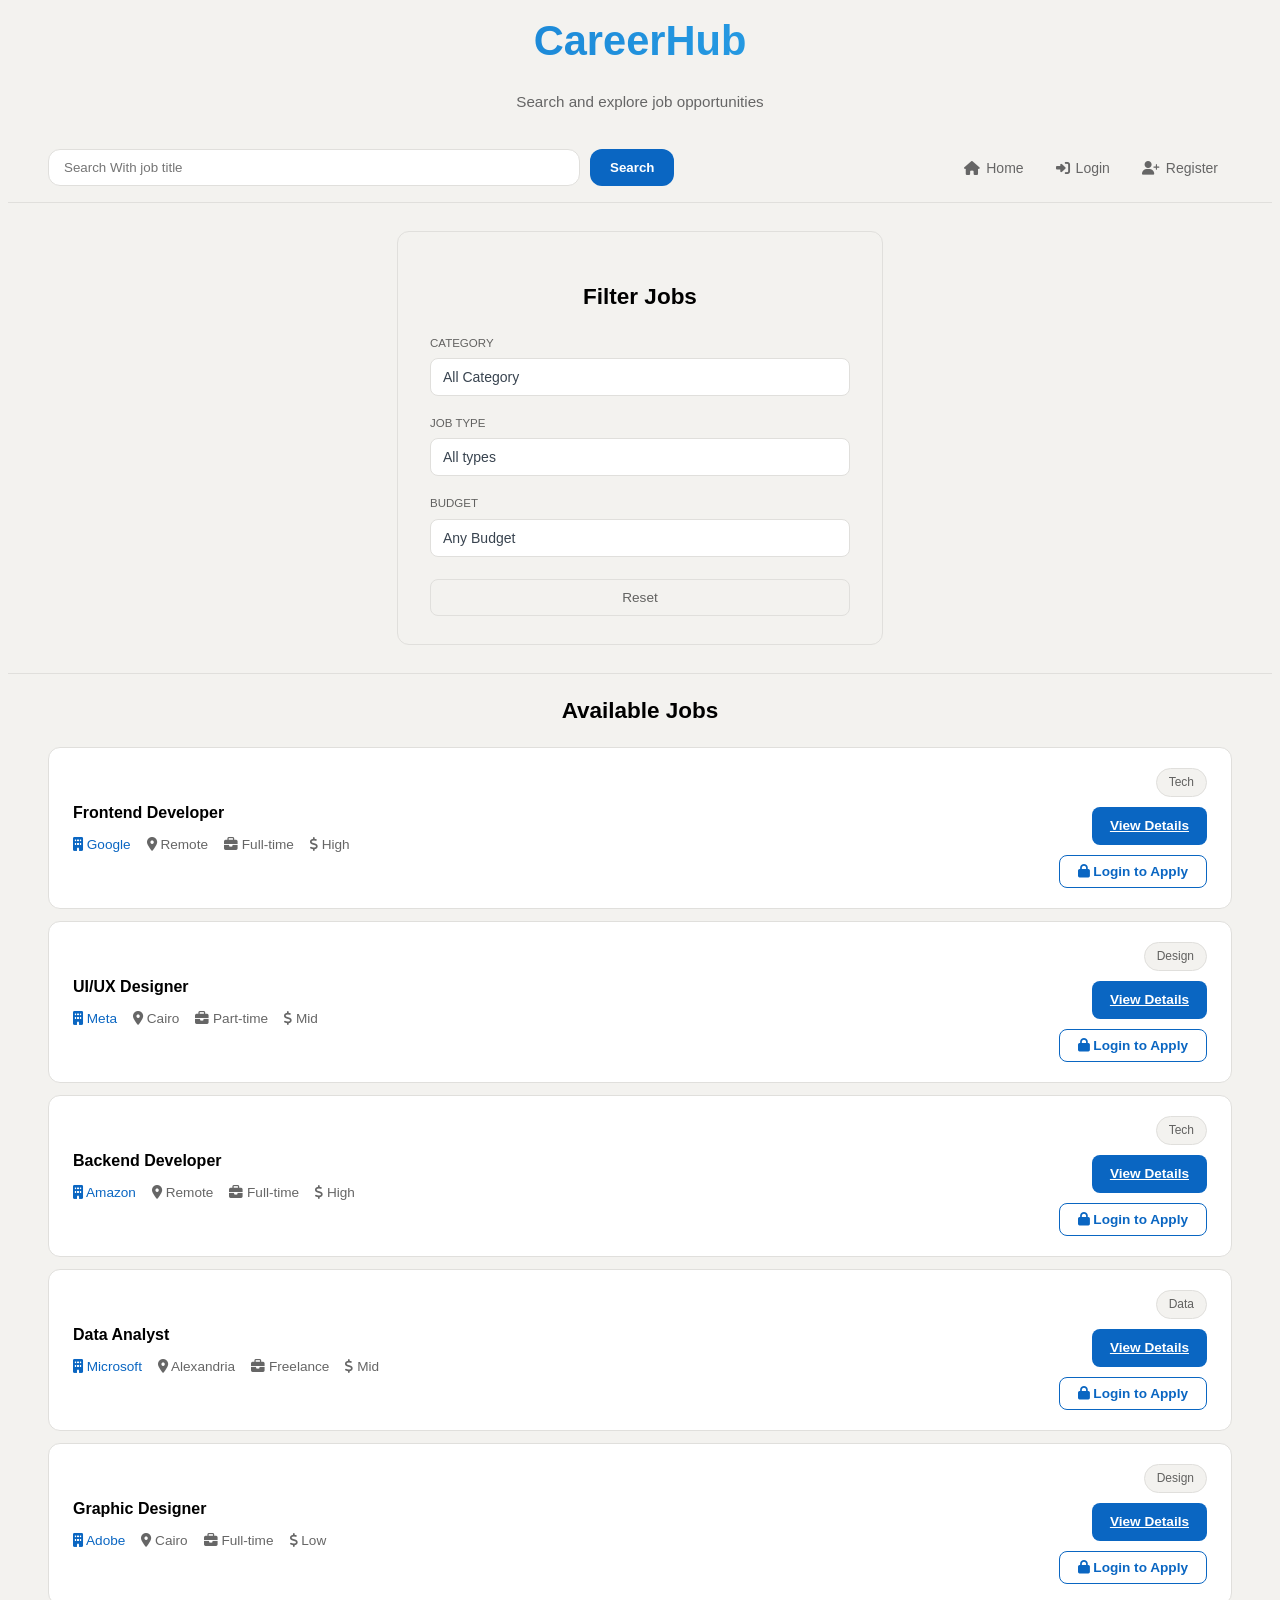
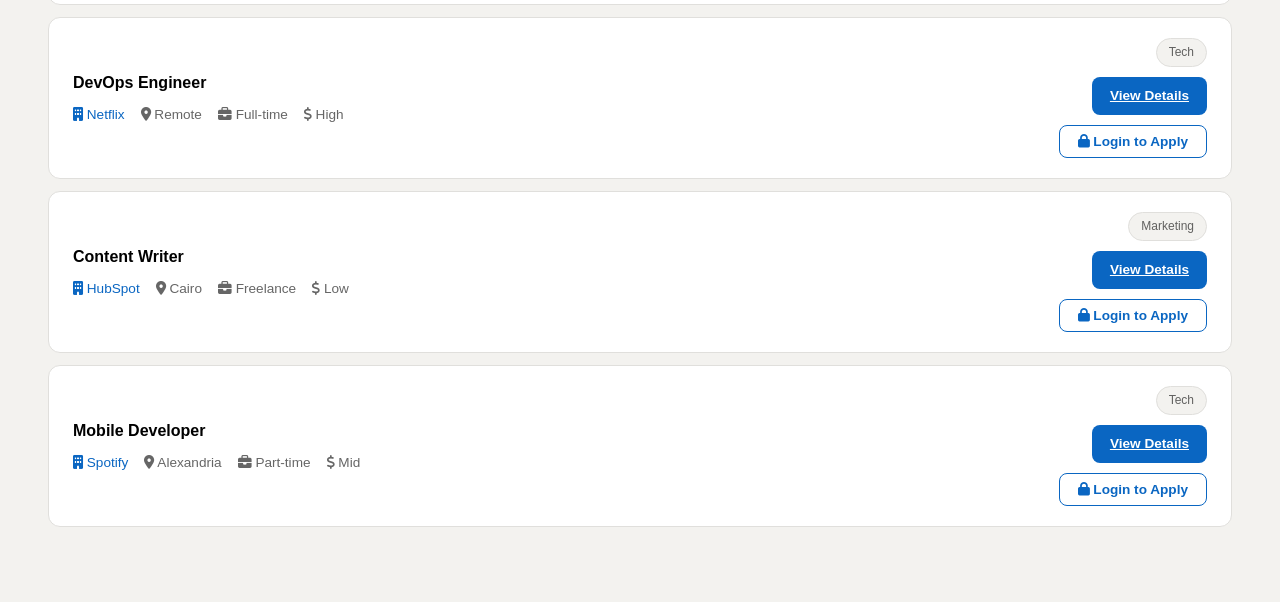
<file: index.html>
<!DOCTYPE html>
<html lang="en" data-theme="light">

<head>
    <meta charset="UTF-8">
    <title>CareerHub</title>
    <link rel="stylesheet" href="style.css">
    <link rel="stylesheet" href="https://cdnjs.cloudflare.com/ajax/libs/font-awesome/6.4.0/css/all.min.css">
</head>

<body>
    <div class="header-bar">
        <h1>CareerHub</h1>
    </div>
    <p>Search and explore job opportunities</p>

    <nav>
        <div class="nav-left">
            <input id="searchInput" type="text" placeholder="Search With job title">
            <button id="searchBtn">Search</button>
        </div>

        <div class="nav-right">
            <a href="Profile.html"><i class="fas fa-user"></i> Profile</a>
            <a href="index.html"><i class="fas fa-home"></i> Home</a>
            <a href="Applied_jobs.html"><i class="fas fa-briefcase"></i> Applied Jobs</a>
            <a href="Login.html"><i class="fas fa-right-to-bracket" id="Login"></i> Login</a>
            <a href="Register.html"><i class="fas fa-user-plus" id="Register"></i> Register</a>
            <a href="index.html"><i class="fas fa-right-to-bracket" id="Logout"></i> Logout</a>

        </div>
    </nav>


    <form>
        <h2>Filter Jobs</h2>

        <label>Category</label>
        <select id="category">
            <option>All Category</option>
        </select>

        <label>Job Type</label>
        <select id="jobType">
            <option>All types</option>
        </select>

        <label>Budget</label>
        <select id="budget">
            <option>Any Budget</option>
        </select>

        <button id="resetbot" type="reset">Reset</button>
    </form>

    <hr>

    <h2>Available Jobs</h2>
    <ul id="Applied_jobs_list"></ul>
    <script src="Userhome.js"></script> 

</body>

</html>
</file>
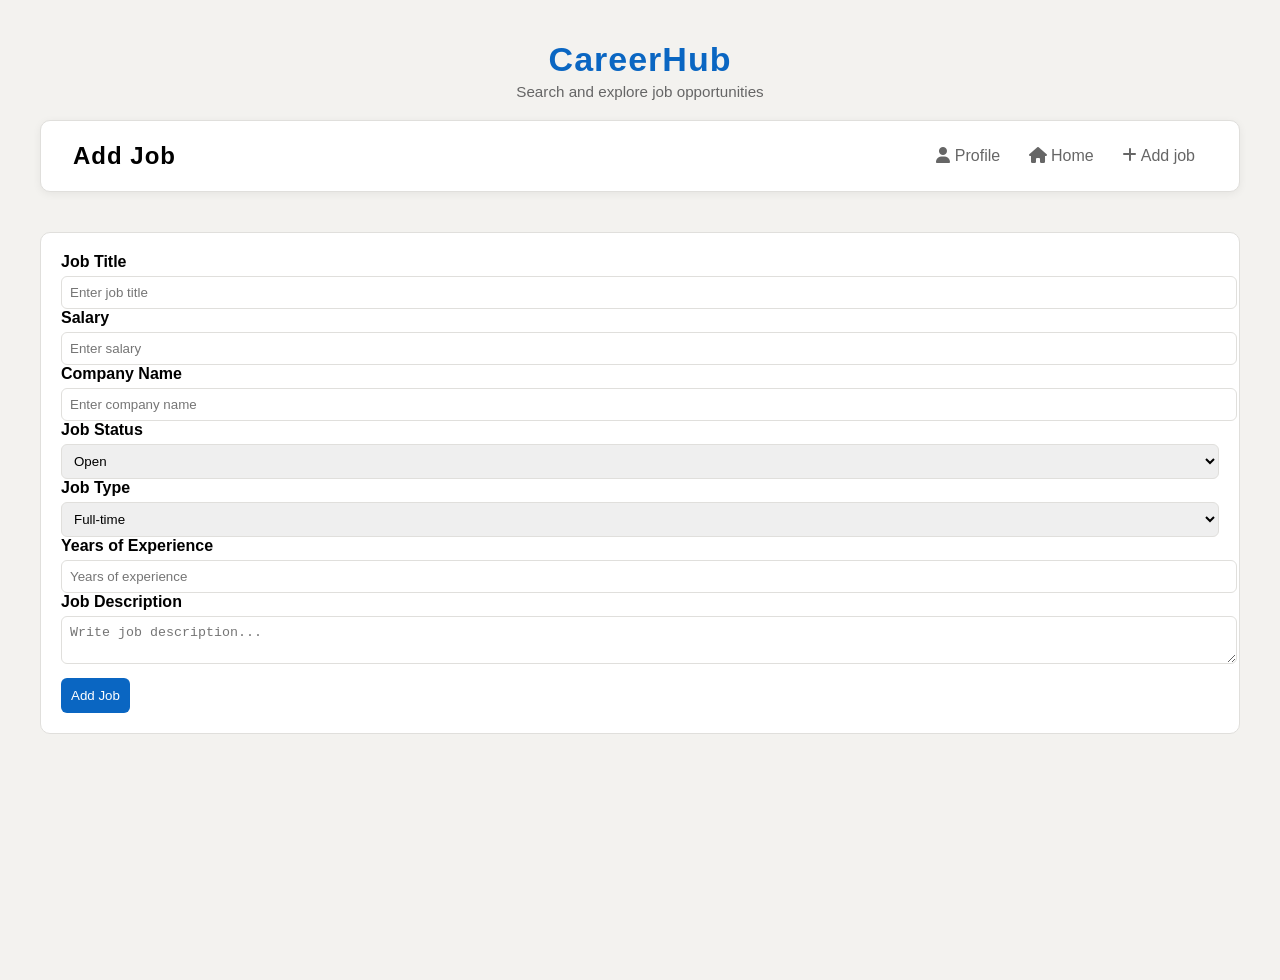
<file: Add_job.html>
<!DOCTYPE html>
<html lang="en">
<head>
    <meta charset="UTF-8">
    <meta name="viewport" content="width=device-width, initial-scale=1.0">
    <title>Add Job</title>
    <link rel="stylesheet" href="addandhome.css">

    
    <link rel="stylesheet" href="https://cdnjs.cloudflare.com/ajax/libs/font-awesome/6.5.0/css/all.min.css">
</head>

<body>
<div class="header-bar">
        <h1>CareerHub</h1>
    </div>
    <p>Search and explore job opportunities</p>
    <nav>
        <h1>Add Job</h1>

        <div class="nav-links">
            <a href="adminprofile.html"><i class="fa-solid fa-user"></i> Profile</a>
            <a href="View_list.html"><i class="fa-solid fa-house"></i> Home</a>
            <a href="Add_job.html"><i class="fa-solid fa-plus"></i> Add job</a>
        </div>
    </nav>

    <div class="form-container">
        <form>

            <label>Job Title</label>
            <input type="text" placeholder="Enter job title">

            <label>Salary</label>
            <input type="number" min="1000" step="1000" placeholder="Enter salary">

            <label>Company Name</label>
            <input type="text" placeholder="Enter company name">

            <label>Job Status</label>
            <select>
                <option>Open</option>
                <option>Closed</option>
            </select>

            <label>Job Type</label>
            <select>
                <option>Full-time</option>
                <option>Part-time</option>
                <option>Internship</option>
            </select>

            <label>Years of Experience</label>
            <input type="number" min="0" placeholder="Years of experience">

            <label>Job Description</label>
            <textarea placeholder="Write job description..."></textarea>
            

            <button type="submit">Add Job</button>

        </form>
    </div>



    <script src="addjob.js"> </script>
</body>
</html>
</file>
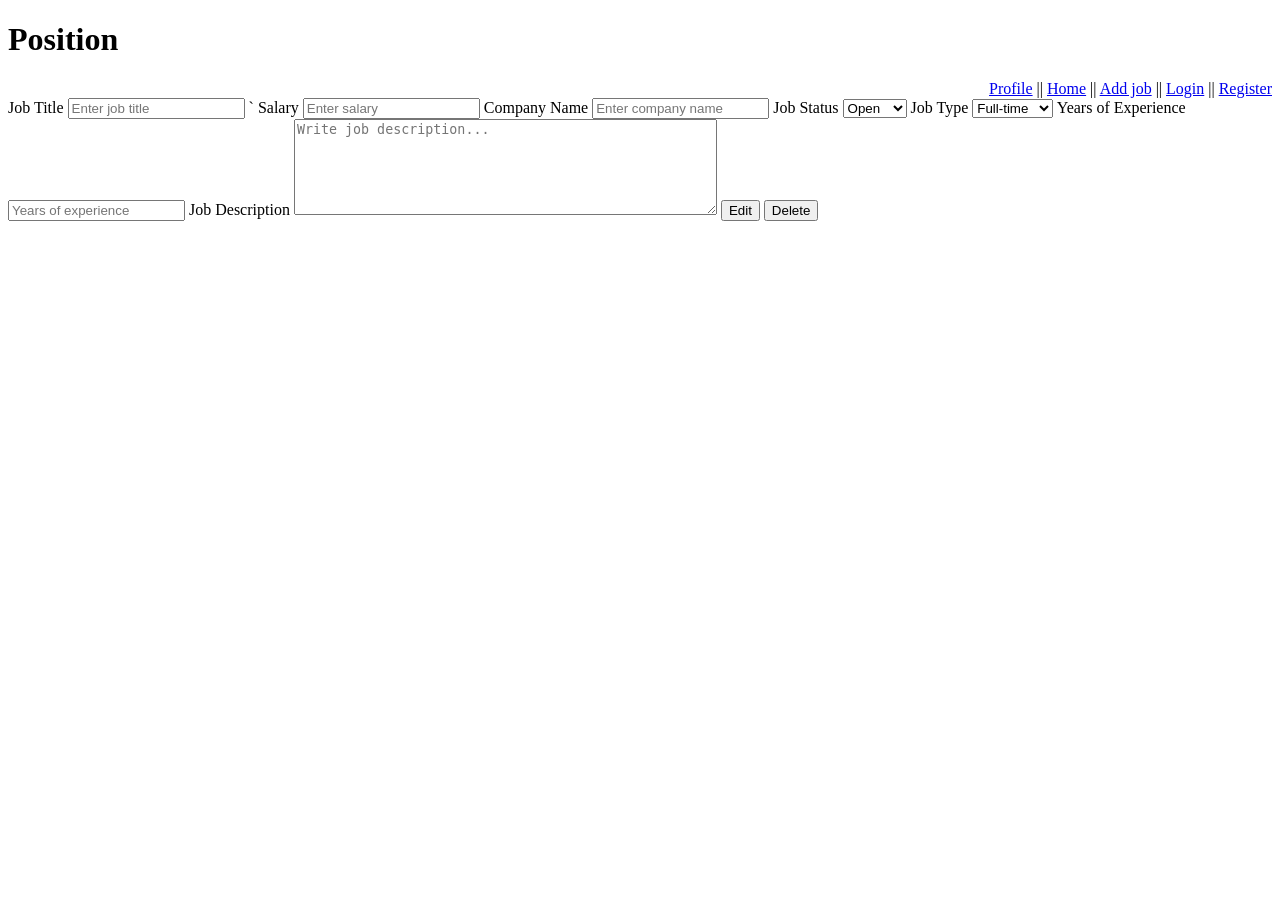
<file: adminjob.html>
<!DOCTYPE html>
<html>
    <head>
        <title>Edit Job</title>
    </head>
    <body>
        <header>
            <h1>Position </h1>
            <nav align="end">
                <a href="adminprofile.html">Profile</a> ||
                <a href="View_list.html">Home</a> ||
                <a href="Add_job.html">Add job</a> ||
                <a href="Login.html">Login</a> ||
                <a href="Register.html">Register</a>
            </nav> 
        </header>
        <main>
            <section>
                <label>Job Title</label>
                <input type="text" placeholder="Enter job title">
                
            `   <label>Salary</label>
                <input type="number" min="1000" step="1000" placeholder="Enter salary">

                <label>Company Name</label>
                <input type="text" placeholder="Enter company name">
                <label>Job Status</label>
                <select>
                    <option>Open</option>
                    <option>Closed</option>
                </select>

                <label>Job Type</label>
                    <select>
                        <option>Full-time</option>
                        <option>Part-time</option>
                        <option>Internship</option>
                    </select>
                <label>Years of Experience</label>
                <input type="number" min="0" placeholder="Years of experience">
                <label>Job Description</label>
                <textarea placeholder="Write job description..." rows="6" cols="50"></textarea>
                <button>Edit</button> <button>Delete</button>
            </section>
        </main>
    </body>
</html>
</file>
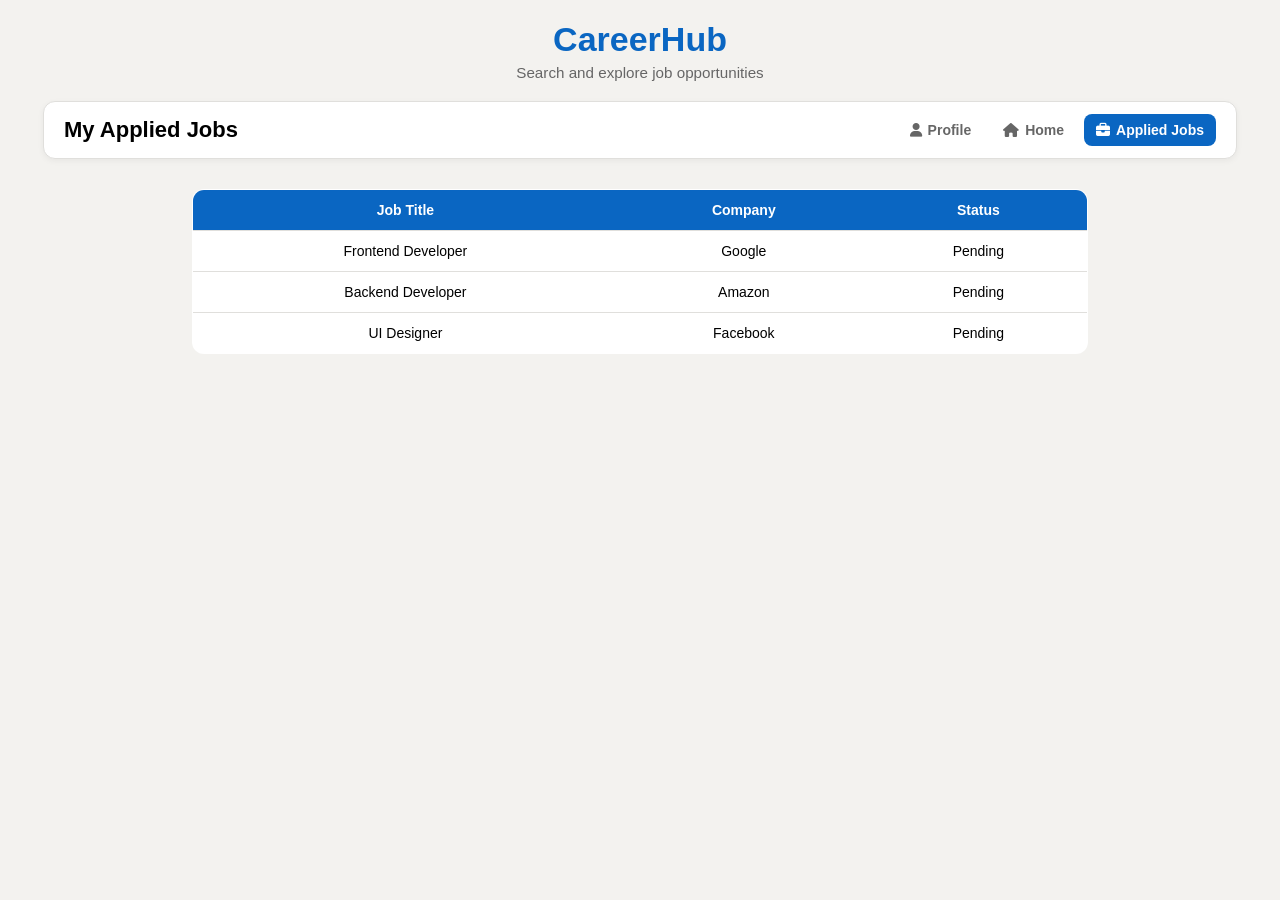
<file: Applied_jobs.html>
<!DOCTYPE html>
<html>
<head>
<title>Applied Jobs</title>
<link rel="stylesheet" href="Applied_jobs.css">
<link rel="stylesheet" href="https://cdnjs.cloudflare.com/ajax/libs/font-awesome/6.5.0/css/all.min.css">
</head>
<body>
    <div class="header-bar">
        <h1>CareerHub</h1>
    </div>
    <p>Search and explore job opportunities</p>
<div class="bar">
<h1>My Applied Jobs</h1>
<nav>
<a href="Profile.html"><i class="fa-solid fa-user"></i>Profile</a>
<a href="index.html"><i class="fa-solid fa-house"></i>Home</a>
<a href="Applied_jobs.html"><i class="fa-solid fa-briefcase"></i>Applied Jobs</a>
</nav>
</div>

<table>
<tr>
<th>Job Title</th>
<th>Company</th>
<th>Status</th>
</tr>
<tbody id="jobsTable" class="s">
</tbody>
<script src="Appiled_jobs.js"></script>
</table>
</body>
</html>
</file>
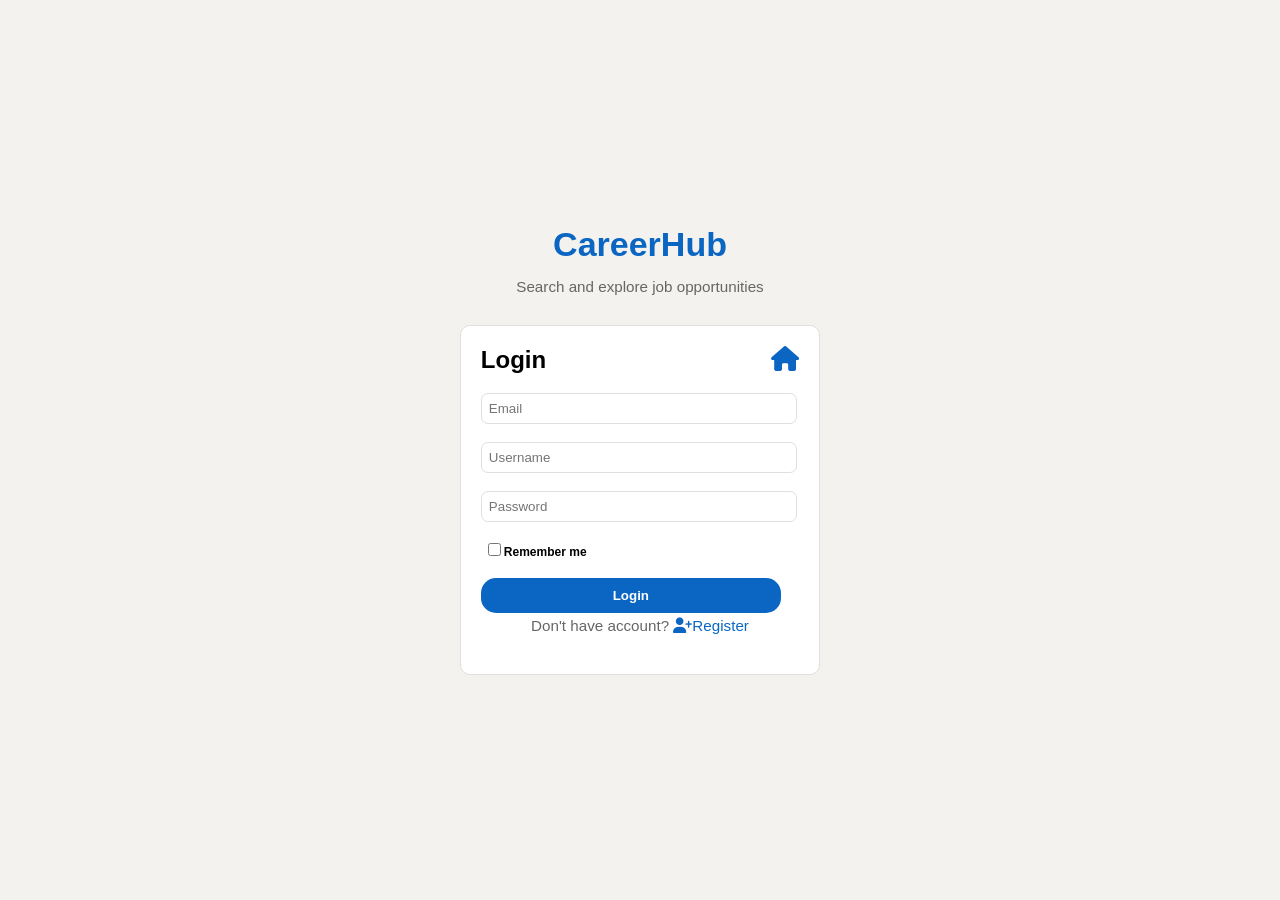
<file: Login.html>
<!DOCTYPE html>
<html lang="en">
<head>
    <meta charset="UTF-8">
    <title>Login</title>
    <link rel="stylesheet" href="login.css">
    <link rel="stylesheet" href="https://cdnjs.cloudflare.com/ajax/libs/font-awesome/6.5.0/css/all.min.css">
</head>
<body>
    <div class="header-bar">
        <h1>CareerHub</h1>
    </div>
    <p>Search and explore job opportunities</p>
<div class="container" >
    <form >
        <h2>Login <a href="./index.html"><i class="fa-solid fa-house"></i></a> </h2>
        <input type="email" name="email" id="EMAIL" placeholder="Email" required> <br><br>
        <input type="text" name="name" id="username" placeholder="Username" required> <br><br>
        <input type="password" name="password" id="password" placeholder="Password" required> <br><br>
        <label><input type="checkbox">Remember me </label> <br><br>
        <button type="button" id="loginButton" onclick="login()">Login </button>
        <p>Don't have account?   <a href="Register.html"><i class="fa-solid fa-user-plus"></i>Register</a></p>
    </form>
</div>
<script src="login.js"> </script>
</body>
</html>
</file>
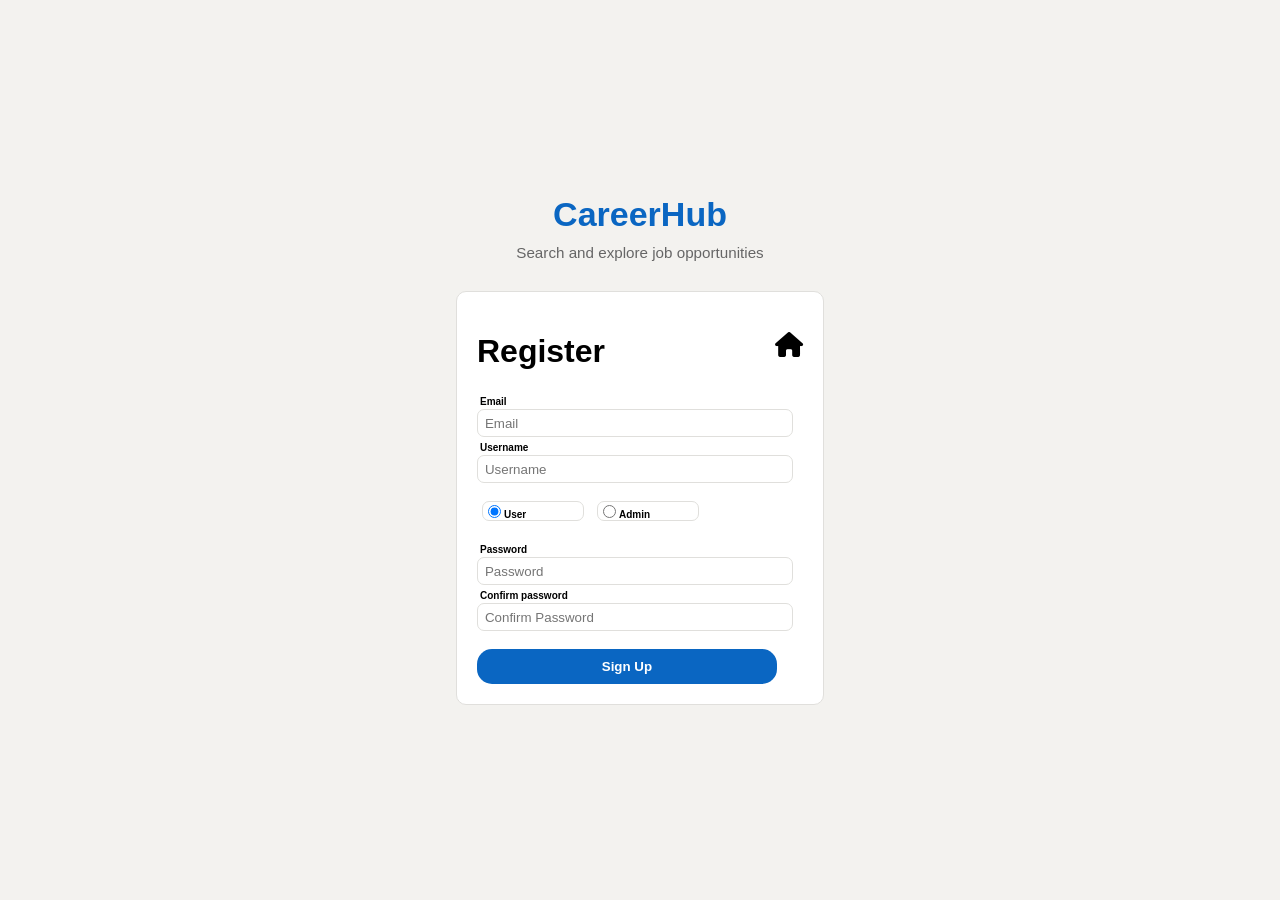
<file: Register.html>
<!DOCTYPE html>
<html lang="en">
<head>
    <meta charset="UTF-8">
    <title>Register</title>
    <link rel="stylesheet" href="register.css">
    <link rel="stylesheet" href="https://cdnjs.cloudflare.com/ajax/libs/font-awesome/6.5.0/css/all.min.css"></head>
<body>
    <div class="header-bar">
        <h1>CareerHub</h1>
    </div>
    <p>Search and explore job opportunities</p>
<div class="container">
<form action="Login.html" onsubmit=" return register()" >
    <h1>Register <i class="fa-solid fa-house"></i></h1>
    <label >Email</label><br>
    <input type="email" name="email" id="email" placeholder="Email" required>
    <br>
    <label >Username</label><br>
    <input type="text" name="username" id="username" placeholder="Username" required><br><br>
    <div class="role">
        <label id="use"><input type="radio" name="role" id="USER" value="user" checked onclick="company(false)" >User</label>
        <label id="adm"><input type="radio" name="role" id="ADMIN" value="admin" onclick="company(true)"  >Admin</label>
    </div>
    <br>
    <div id="company" style="display:none;">
        <label>Company</label><br>
        <input type="text" id="companyField"  placeholder="Company Name"><br><br>
    </div>
    <label >Password</label><br>
    <input type="password" name="password" id="Password" placeholder="Password" required><br>

    <label >Confirm password</label><br>
    <input type="password" name="confirm_password" id="confirm_password" placeholder="Confirm Password" required> <br>
    <br>
    <button type="submit" id="registerButton" >Sign Up</button>
</form>
</div>
<script src="register.js"></script>
</body>
</html>
</file>
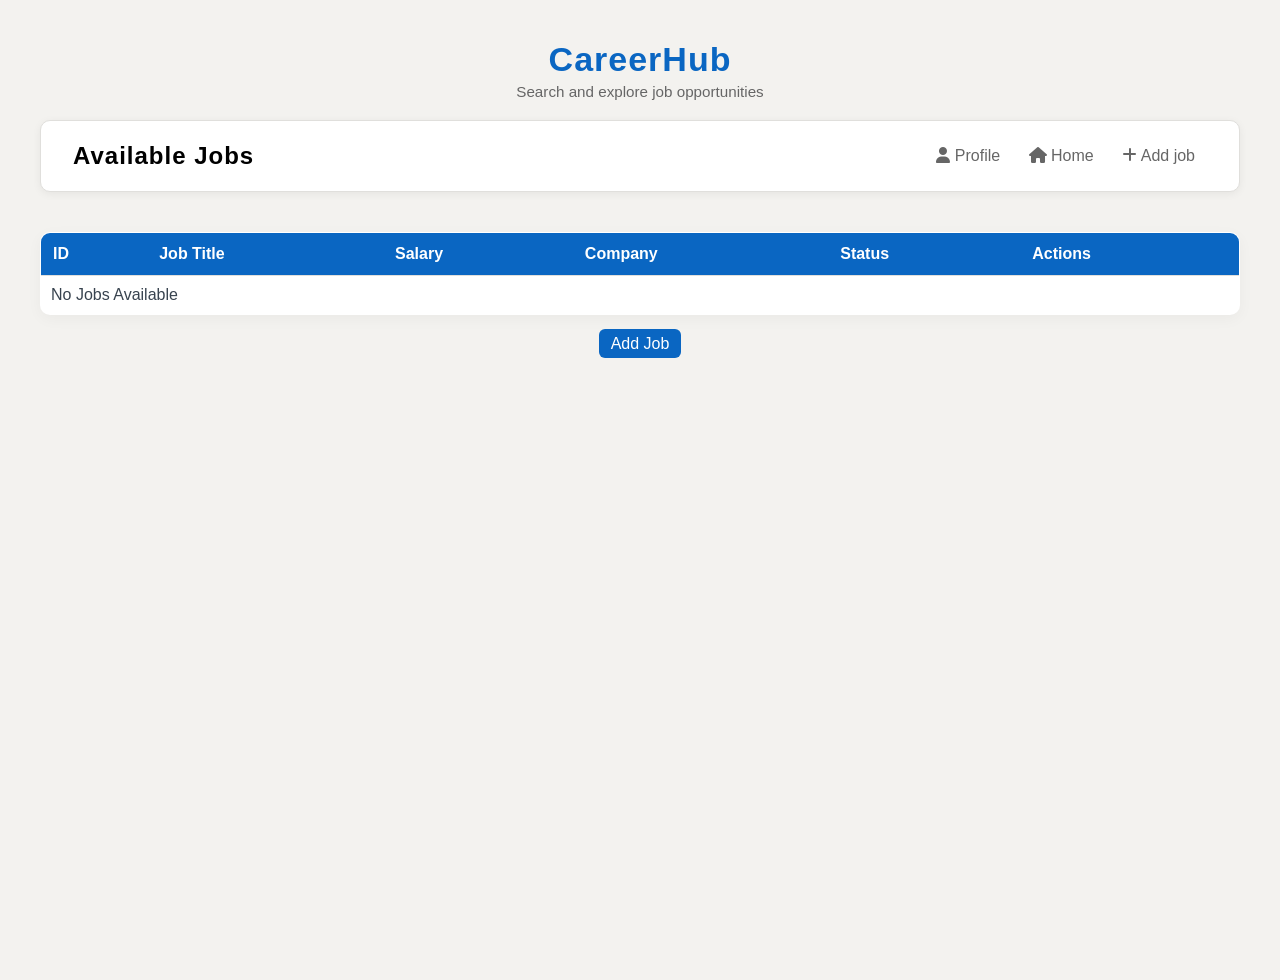
<file: View_list.html>
<!DOCTYPE html>
<html lang="en">
<head>
    <meta charset="UTF-8" />
    <meta name="viewport" content="width=device-width, initial-scale=1.0" />
    <title>CareerHub</title>
    <link rel="stylesheet" href="addandhome.css">

    <link rel="stylesheet" href="https://cdnjs.cloudflare.com/ajax/libs/font-awesome/6.5.0/css/all.min.css">
</head>

<body>
<div class="header-bar">
        <h1>CareerHub</h1>
    </div>
    <p>Search and explore job opportunities</p>
    <nav>
        <h1>Available Jobs</h1>

        <div class="nav-links">
            <a href="adminprofile.html"><i class="fa-solid fa-user"></i> Profile</a>
            <a href="View_list.html"><i class="fa-solid fa-house"></i> Home</a>
            <a href="Add_job.html"><i class="fa-solid fa-plus"></i> Add job</a>
        </div>
    </nav>

   <table>
    <thead>
        <tr>
            <th>ID</th>
            <th>Job Title</th>
            <th>Salary</th>
            <th>Company</th>
            <th>Status</th>
            <th>Actions</th>
        </tr>
    </thead>

    <tbody id="jobTable">
    </tbody>
</table>

    <div class="btn-container">
        <a href="Add_job.html" class="add-btn">Add Job</a>
    </div>


    <script src="adminhome.js"></script>

</body>
</html>
</file>
<file: style.css>
:root {
    --bg-primary:     #F3F2EF;
    --bg-surface:     #FFFFFF;
    --border-color:   #E0DFDC;
    --accent:         #0A66C2;
    --accent-hover:   #004182;
    --accent-dark:    #FFFFFF;
    --text-primary:   #000000;
    --text-secondary: #666666;
    --text-muted:     #00000099;
    --text-soft:      #38434F;
}
.header-bar h1 {
    padding: 0;
    margin: 0;
    background: linear-gradient(90deg, #0A66C2, #38BDF8, #0A66C2);
    background-size: 200%;
    -webkit-background-clip: text;
    -webkit-text-fill-color: transparent;
    background-clip: text;
}

body {
    background: var(--bg-primary);
    color: var(--text-primary);
    font-family: sans-serif;
    font-size: 15px;
    line-height: 1.6;
    min-height: 100vh;
}

h1 {
    font-weight: 800;
    font-size: clamp(1.8rem, 4vw, 2.6rem);
    text-align: center;
    padding: 40px 48px 6px;
    color: var(--text-primary);
}

p {
    text-align: center;
    color: var(--text-secondary);
    font-size: 0.95rem;
    padding-bottom: 20px;
}

nav {
    display: flex;
    justify-content: space-between;
    align-items: center;
    padding: 0 40px 16px;
    border-bottom: 1px solid var(--border-color);
}

.nav-left { display: flex; gap: 10px; }

.nav-left input {
    width: 500px;
    background: var(--bg-surface);
    border: 1px solid var(--border-color);
    border-radius: 12px;
    padding: 10px 15px;
    color: var(--text-primary);
    outline: none;
}

.nav-left input:focus {
    border-color: var(--accent);
}

.nav-left button {
    background: var(--accent);
    border: none;
    border-radius: 12px;
    padding: 10px 20px;
    color: var(--accent-dark);
    font-weight: 700;
    cursor: pointer;
}

.nav-left button:hover {
    background: var(--accent-hover);
}

.nav-right { display: flex; gap: 4px; }

nav a {
    text-decoration: none;
    color: var(--text-secondary);
    font-size: 0.875rem;
    font-weight: 500;
    padding: 7px 14px;
    border-radius: 8px;
    transition: 0.2s;
}
.nav-right a {
    display: inline-flex;
    align-items: center;
    gap: 6px;
}

.nav-right a i {
    font-size: 14px;
    line-height: 1;
}

nav a:hover {
    color: var(--text-primary);
    background: var(--bg-surface);
}

nav a:last-child {
    background: var(--text-primary);
    color: var(--bg-primary);
}

nav a:last-child:hover {
    background: var(--text-soft);
}

hr {
    border: none;
    border-top: 1px solid var(--border-color);
}

h2 {
    text-align: center;
    color: var(--text-primary);
}

form {
    background: none;
    border: 1px solid var(--border-color);
    border-radius: 12px;
    padding: 28px 32px;
    margin: 28px auto;
    max-width: 420px;
}

label {
    display: block;
    font-size: 0.72rem;
    text-transform: uppercase;
    font-weight: 500;
    margin-bottom: 6px;
    color: var(--text-muted);
}

select {
    display: block;
    width: 100%;
    background: var(--bg-surface);
    border: 1px solid var(--border-color);
    border-radius: 8px;
    padding: 10px 32px 10px 12px;
    color: var(--text-soft);
    font-family: sans-serif;
    font-size: 0.875rem;
    outline: none;
    appearance: none;
    cursor: pointer;
    background-position: right 11px center;
    transition: border-color 0.2s;
    margin-bottom: 18px;
}

select:focus {
    border-color: var(--accent);
}

form button[type="reset"] {
    text-align: center;
    width: 100%;
    background: transparent;
    border: 1px solid var(--border-color);
    border-radius: 8px;
    padding: 10px;
    color: var(--text-muted);
    font-family: sans-serif;
    font-size: 0.85rem;
    font-weight: 500;
    cursor: pointer;
    transition: border-color 0.2s, color 0.2s;
    margin-top: 4px;
}

form button[type="reset"]:hover {
    border-color: var(--accent);
    color: var(--text-primary);
}

ul {
    list-style: none;
    padding: 0 40px 60px;
}
#Applied_jobs_list {
    list-style: none;
    padding: 0 40px 60px;
    display: flex;
    flex-direction: column;
    gap: 12px;
}

.job-card {
    display: flex;
    justify-content: space-between;
    align-items: center;
    background: var(--bg-surface);
    border: 1px solid var(--border-color);
    border-radius: 12px;
    padding: 20px 24px;
}

.job-info {
    display: flex;
    flex-direction: column;
    gap: 8px;
}

.job-title {
    font-size: 1rem;
    font-weight: 700;
    color: var(--text-primary);
    margin: 0;
}

.job-details {
    display: flex;
    gap: 16px;
    flex-wrap: wrap;
}

.job-company {
    font-size: 0.85rem;
    color: var(--accent);
}

.job-meta {
    font-size: 0.85rem;
    color: var(--text-secondary);
}

.job-actions {
    display: flex;
    flex-direction: column;
    align-items: flex-end;
    gap: 10px;
    min-width: 130px;
}

.job-badge {
    font-size: 0.75rem;
    padding: 4px 12px;
    border-radius: 20px;
    background: var(--bg-primary);
    color: var(--text-muted);
    border: 1px solid var(--border-color);
}

.apply-btn {
    background: var(--accent);
    color: var(--accent-dark);
    border: none;
    border-radius: 8px;
    padding: 8px 18px;
    font-size: 0.85rem;
    font-weight: 600;
    cursor: pointer;
    transition: 0.2s;
    white-space: nowrap;
}

.apply-btn:hover {
    background: var(--accent-hover);
}

.apply-btn.applied {
    background: var(--border-color);
    color: var(--text-muted);
    cursor: default;
}

.apply-btn.login-required {
    background: transparent;
    border: 1px solid var(--accent);
    color: var(--accent);
}

.apply-btn.login-required:hover {
    background: var(--accent);
    color: var(--accent-dark);
}

.no-results {
    text-align: center;
    color: var(--text-secondary);
    padding: 40px;
    font-size: 0.95rem;
}
</file>
<file: addandhome.css>
:root {
    --bg-primary:     #F3F2EF;
    --bg-surface:     #FFFFFF;
    --border-color:   #E0DFDC;
    --accent:         #0A66C2;
    --accent-hover:   #004182;
    --text-primary:   #000000;
    --text-secondary: #666666;
    --text-soft:      #38434F;
}

body {
    font-family: 'Segoe UI', Roboto, Helvetica, Arial, sans-serif;
    background: var(--bg-primary);
    background-repeat: no-repeat;
    min-height: 100vh;
    margin: 0;
    padding: 40px;
    color: var(--text-primary);
}


h1 {
    color: var(--text-primary);
    text-align: center;
    letter-spacing: 1px;
    margin: 0;
}


nav {
    background: var(--bg-surface);
    display: flex;
    align-items: center;
    justify-content: space-between;
    padding: 0 2rem;
    height: 70px;
    border-radius: 10px;
    border: 1px solid var(--border-color);
    box-shadow: 0 2px 8px rgba(0,0,0,0.06); 
    margin-bottom: 40px;
}

.nav-links a {
    color: var(--text-secondary);
    text-decoration: none;
    padding: 8px 12px;
    border-radius: 6px;
    transition: 0.2s;
}

.nav-links a:hover {
    background-color: var(--bg-primary);
    color: var(--text-primary);
}
.header-bar h1 {
    font-size: 34px;
    font-weight: 800;
    color: var(--accent);
    margin: 0;
}

p {
    text-align: center;
    font-size: 0.95rem;
    color: var(--text-secondary);
    margin-top: 4px;
    margin-bottom: 20px;
}


table {
    width: 100%;
    border-collapse: collapse;
    background-color: var(--bg-surface);
    border-radius: 10px;
    overflow: hidden;
    box-shadow: 0px 4px 15px rgba(0,0,0,0.04);
    border: 1px solid var(--border-color);
}

th {
    background-color: var(--accent);
    color: #fff;
    border-bottom: 1px solid var(--border-color);
    padding: 12px;
    text-align: left;
}

td {
    color: var(--text-soft);
    border-bottom: 1px solid var(--border-color);
    padding: 10px;
}


tr:hover {
    background-color: var(--bg-primary);
}

.add-btn,
.delete-btn {
    background-color: var(--accent);
    color: #fff;
    border: none;
    padding: 6px 12px;
    border-radius: 6px;
    cursor: pointer;
    transition: 0.2s;
}

.add-btn:hover,
.delete-btn:hover {
    background-color: var(--accent-hover);
}
.btn-container {
    margin-top: 20px;
    text-align: center;
}
.add-btn {
    text-decoration: none;
}


form {
    background: var(--bg-surface);
    border: 1px solid var(--border-color);
    padding: 20px;
    border-radius: 10px;
}

form label {
    color: var(--text-primary);
    font-weight: 600;
}

form input,
form select,
form textarea {
    border: 1px solid var(--border-color);
    border-radius: 6px;
    padding: 8px;
    width: 100%;
    margin-top: 5px;
}

form input:focus,
form select:focus,
form textarea:focus {
    border-color: var(--accent);
    box-shadow: 0 0 5px rgba(10,102,194,0.2);
    outline: none;
}

form button {
    background-color: var(--accent);
    color: white;
    border: none;
    padding: 10px;
    border-radius: 6px;
    cursor: pointer;
    margin-top: 10px;
}

form button:hover {
    background-color: var(--accent-hover);
}
</file>
<file: Applied_jobs.css>
:root {
    --bg-primary:     #F3F2EF;
    --bg-surface:     #FFFFFF;
    --border-color:   #E0DFDC;
    --accent:         #0A66C2;
    --accent-hover:   #004182;
    --text-primary:   #000000;
    --text-secondary: #666666;
    --text-soft:      #38434F;
}


body {
    font-family: Arial, Helvetica, sans-serif;
    background: var(--bg-primary);
    margin: 0;
    padding: 0;
    color: var(--text-primary);
}
.header-bar {
    width: 90%;
    margin: 20px auto 5px auto;
    text-align: center;
}

.header-bar h1 {
    font-size: 34px;
    font-weight: 800;
    color: var(--accent);
    margin: 0;
}

p {
    text-align: center;
    font-size: 0.95rem;
    color: var(--text-secondary);
    margin-top: 4px;
    margin-bottom: 20px;
}

.bar {
    width: 90%;
    margin: 20px auto;
    background: var(--bg-surface);
    border: 1px solid var(--border-color);
    border-radius: 12px;
    padding: 12px 20px;
    display: flex;
    justify-content: space-between;
    align-items: center;
    box-shadow: 0 2px 6px rgba(0,0,0,0.05);
}


.bar h1 {
    font-size: 22px;
    font-weight: 800;
    color: var(--text-primary);
    margin: 0;
}
nav {
    display: flex;
    align-items: center;
    gap: 8px;
}

nav a {
    text-decoration: none;
    color: var(--text-secondary);
    font-size: 14px;
    font-weight: 600;
    padding: 8px 12px;
    border-radius: 8px;
    transition: 0.2s;
}

nav a:hover {
    background: var(--bg-primary);
    color: var(--text-primary);
}


nav a[href="Applied_jobs.html"] {
    background: var(--accent);
    color: #fff;
}

nav a[href="Applied_jobs.html"]:hover {
    background: var(--accent-hover);
}


nav a i {
    margin-right: 6px;
}


h1 {
    font-size: 32px;
    color: var(--text-primary);
    text-align: center;
    margin-top: 20px;
}


table {
    width: 70%;
    margin: 30px auto;
    border-collapse: collapse;
    border-radius: 12px;
    overflow: hidden;
    text-align: center;
    background: var(--bg-surface);
    border: 1px solid var(--border-color);
}

th {
    background: var(--accent);
    color: white;
    padding: 12px;
    font-size: 14px;
}

td, th {
    padding: 12px;
    border-bottom: 1px solid var(--border-color);
    font-size: 14px;
}

tr:hover {
    background: var(--bg-primary);
}
a i {
    margin-right: 5px;
}
</file>
<file: login.css>
:root {
    --bg-primary:     #F3F2EF;
    --bg-surface:     #FFFFFF;
    --border-color:   #E0DFDC;
    --accent:         #0A66C2;
    --accent-hover:   #004182;
    --text-primary:   #000000;
    --text-secondary: #666666;
    --text-soft:      #38434F;
}


body{
    display: flex;
    flex-direction: column;
    justify-content: center;
    align-items: center;
    min-height: 100vh;
    margin: 0;
    font-family: 'Segoe UI', Roboto, Helvetica, Arial, sans-serif;
    background: var(--bg-primary);
    color: var(--text-primary);
    gap: 10px;
}


.header-bar {
    text-align: center;
}

.header-bar h1 {
    font-size: 34px;
    font-weight: 800;
    color: var(--accent);
    margin: 0;
}

label{
    font-weight: 600;
    font-size: 12px;
    margin-left: 3px;
    color: var(--text-primary);
}

h2{
    display: flex;
    gap:225px;
    color: var(--text-primary);
    margin-top: 0;
}

h2 i {
    font-size: 25px;
}


p {
    text-align: center;
    font-size: 0.95rem;
    color: var(--text-secondary);
    margin-top: 4px;
    margin-bottom: 20px;
}

a{
    text-decoration: none;
    color: var(--accent);
}

a:hover {
    color: var(--accent-hover);
}

a:visited {
    color: var(--accent);
}


#EMAIL,#username,#password
 {
    padding: 7px;
    border: 1px solid var(--border-color);
    border-radius: 7px;
    color: var(--text-primary);
    width: 300px;
    background: var(--bg-surface);
}

#EMAIL:focus,#username:focus,#password:focus
 {
    outline: none;
    background-color: var(--bg-primary);
    border-color: var(--accent);
    box-shadow: 0 0 5px rgba(10,102,194,0.2);
}


.container{
    justify-content: center;
    border: 1px solid var(--border-color);
    padding: 20px;
    background-color: var(--bg-surface);
    border-radius: 10px;
}


#loginButton{
    padding: 10px;
    background-color: var(--accent);
    color: white;
    border: none;
    font-weight: bold;
    border-radius: 15px;
    cursor: pointer;
    width: 300px;
    transition: 0.2s;
}

#loginButton:hover {
    background-color: var(--accent-hover);
    box-shadow: 0 4px 10px rgba(0,0,0,0.1);
}
</file>
<file: register.css>
:root {
    --bg-primary:     #F3F2EF;
    --bg-surface:     #FFFFFF;
    --border-color:   #E0DFDC;
    --accent:         #0A66C2;
    --accent-hover:   #004182;
    --text-primary:   #000000;
    --text-secondary: #666666;
    --text-soft:      #38434F;
}

body{
    display: flex;
    flex-direction: column;
    justify-content: center;
    align-items: center;
    min-height: 100vh;
    font-family: sans-serif;
    background: var(--bg-primary); 
    color: var(--text-primary);
    margin: 0;
    gap: 10px;
}

.header-bar {
    text-align: center;
}

.header-bar h1 {
    font-size: 34px;
    font-weight: 800;
    color: var(--accent);
    margin: 0;
}


p {
    text-align: center;
    font-size: 0.95rem;
    color: var(--text-secondary);
    margin: 0 0 20px 0;
}

.container{
    justify-content: center;
    border: 1px solid var(--border-color);
    padding: 20px;
    background-color: var(--bg-surface);
    border-radius: 10px;
}

label{
    font-weight: 800;
    font-size: 10px;
    margin-left: 3px;
    color: var(--text-primary);
}


#email,#Password,#username,#confirm_password,#companyField
{
    padding: 7px;
    border: 1px solid var(--border-color);
    border-radius: 7px;
    color: var(--text-primary);
    width: 300px;
    height: 12px;
}

#email:focus,#Password:focus,#username:focus,#confirm_password:focus,#companyField:focus 
{
    outline: none;
    background-color: var(--bg-primary);
    border-color: var(--accent);
    box-shadow: 0 0 5px rgba(10,102,194,0.2);
}


h1{
    display: flex;
    gap:170px;
    color: var(--text-primary);
}

h1 i {
    font-size: 25px;
}


#registerButton{
    padding: 10px;
    background-color: var(--accent);
    color: #fff;
    border: none;
    font-weight: bold;
    border-radius: 15px;
    cursor: pointer;
    width: 300px;
}

#registerButton:hover {
    background-color: var(--accent-hover);
    color: #fff;
    box-shadow:0 4px 10px rgba(0,0,0,0.1);
}


.role{
    display: flex;
    gap: 10px;
    margin-left:2px;
}

.role #use,.role #adm
{
    border: 1px solid var(--border-color);
    border-radius: 7px;
    width: 100px;
}
</file>
